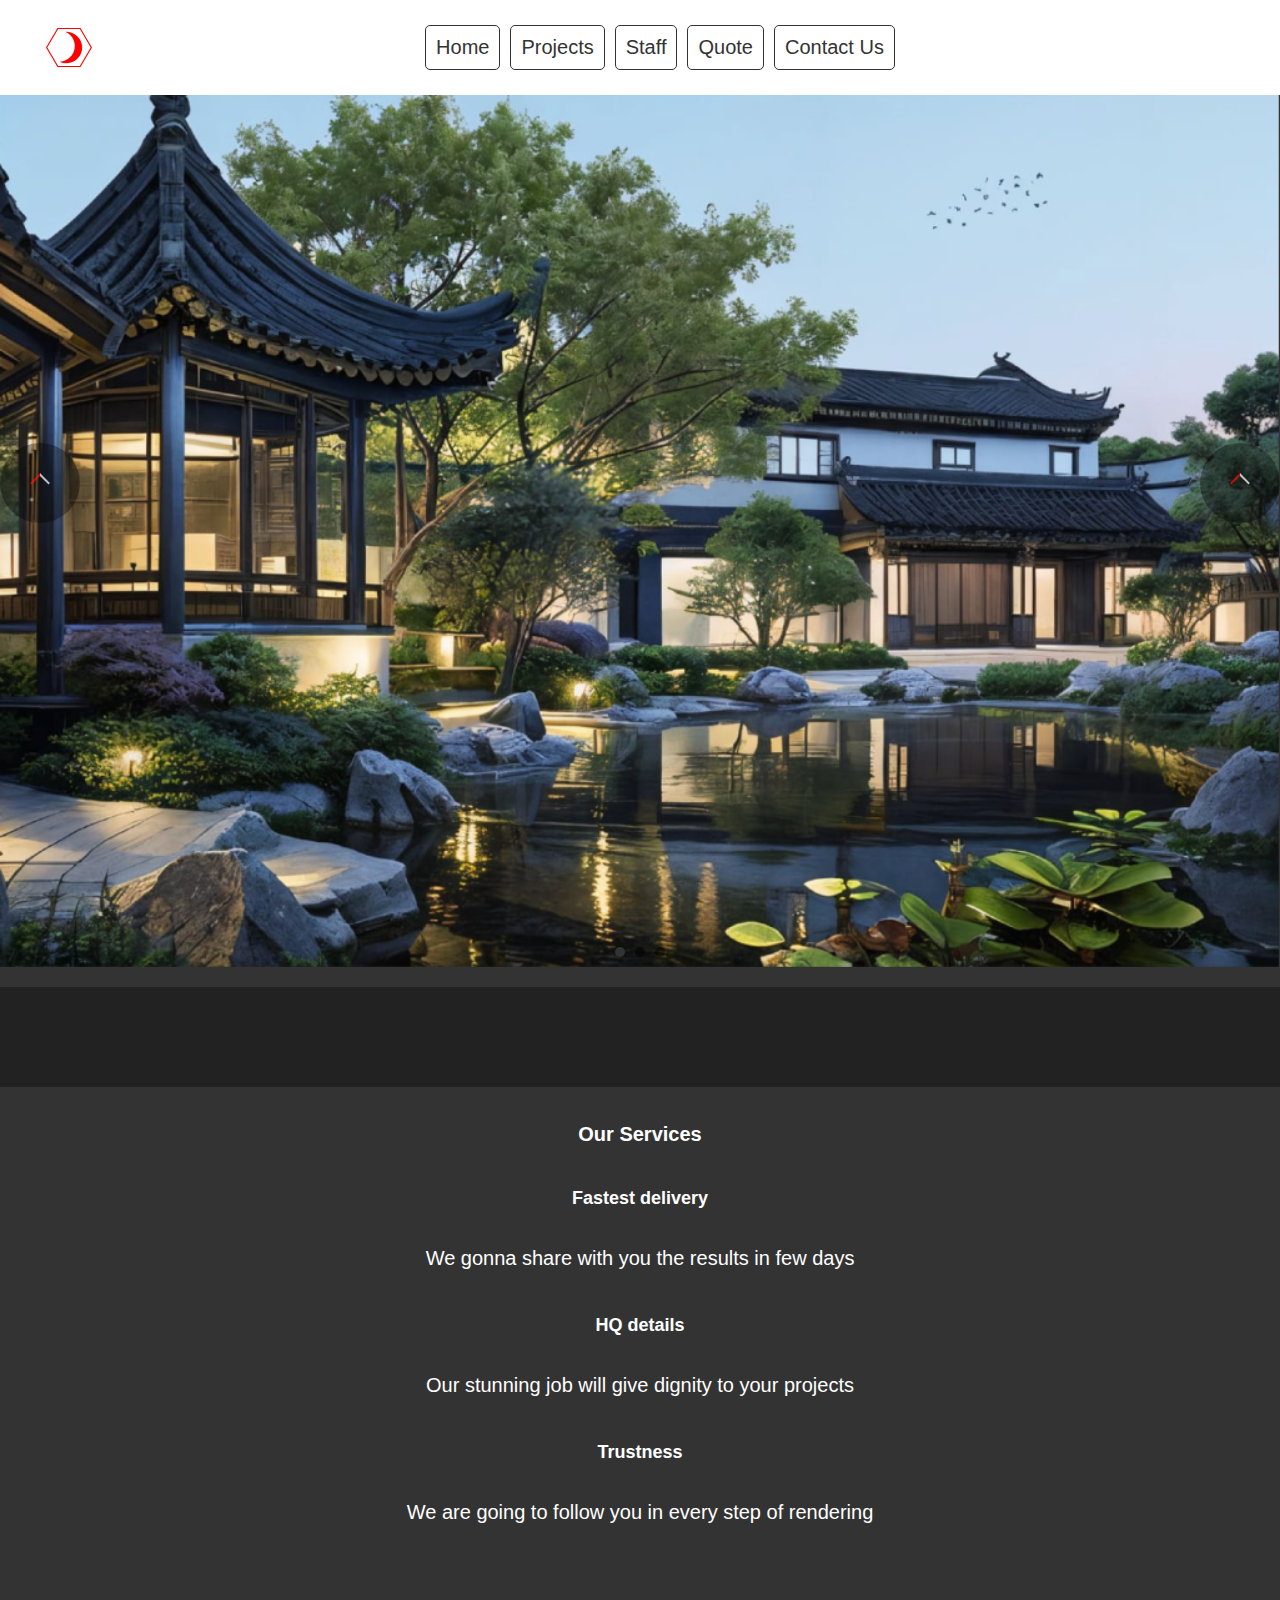
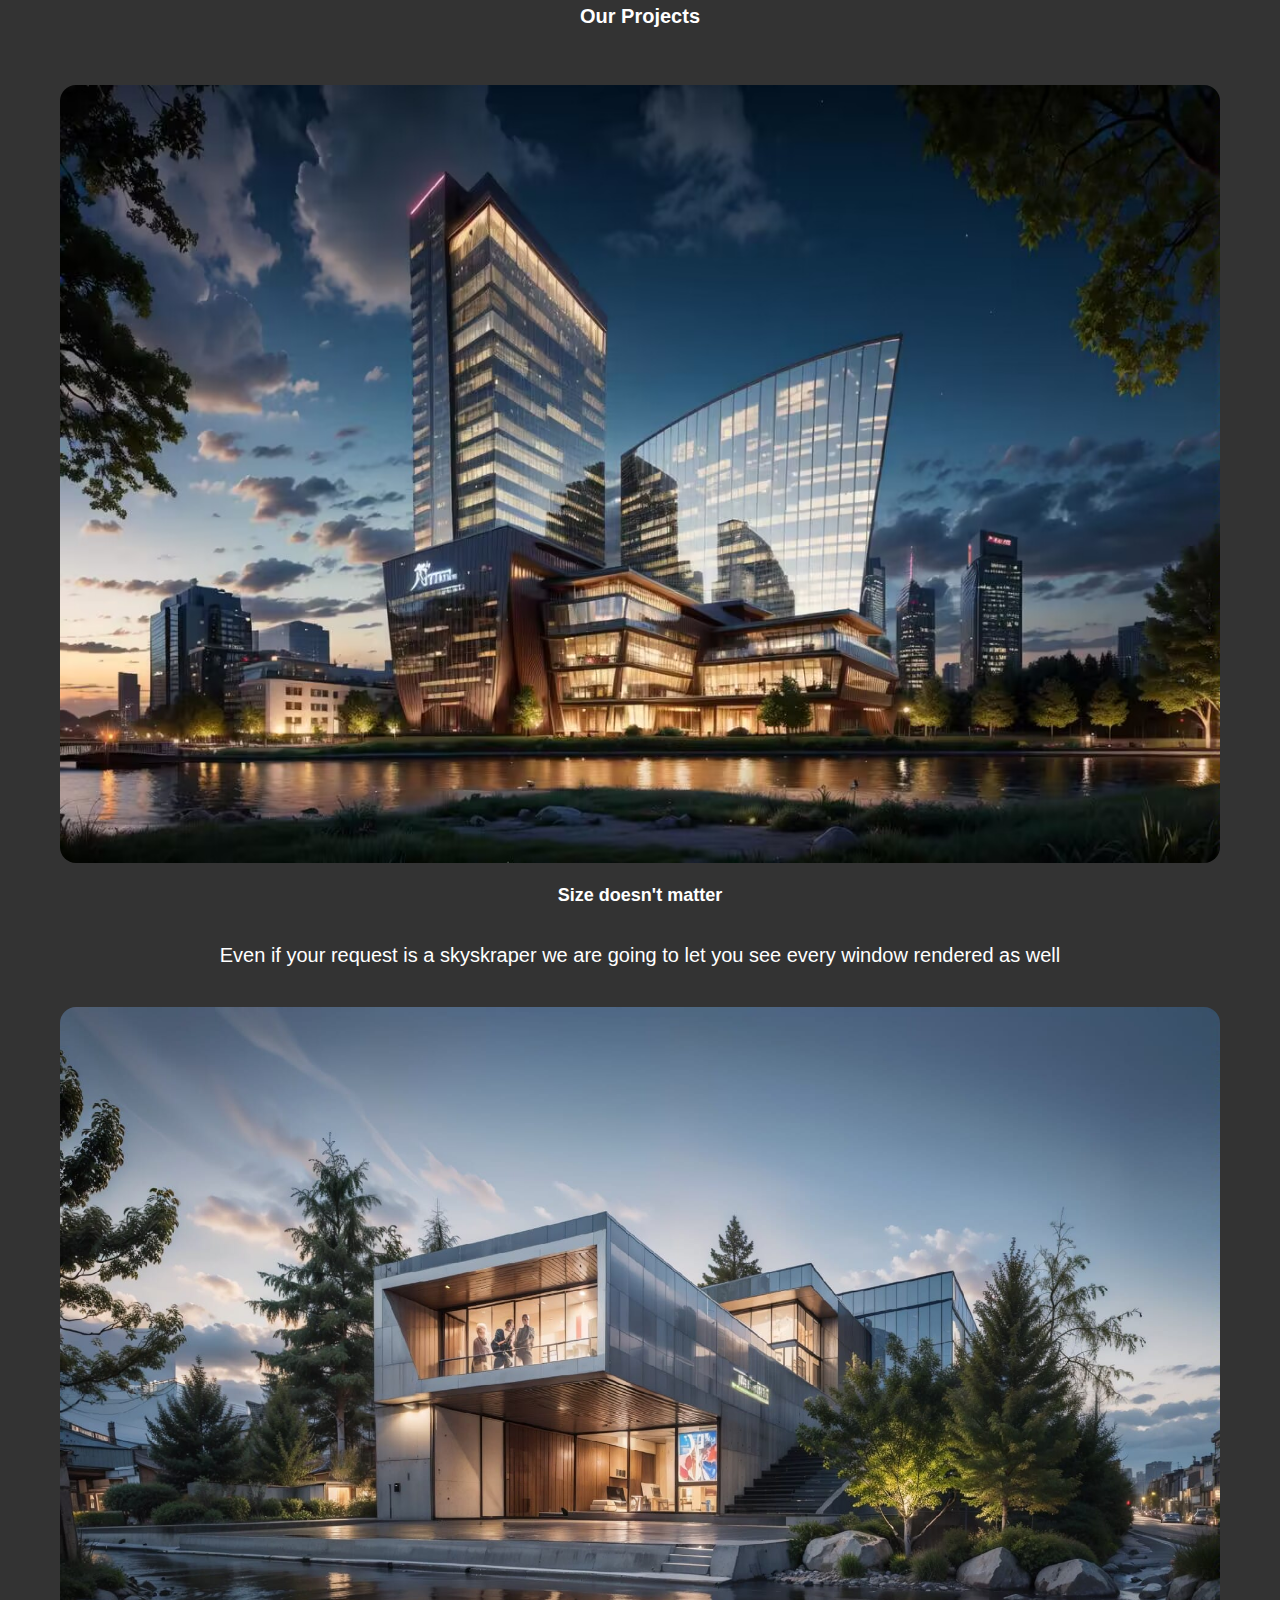
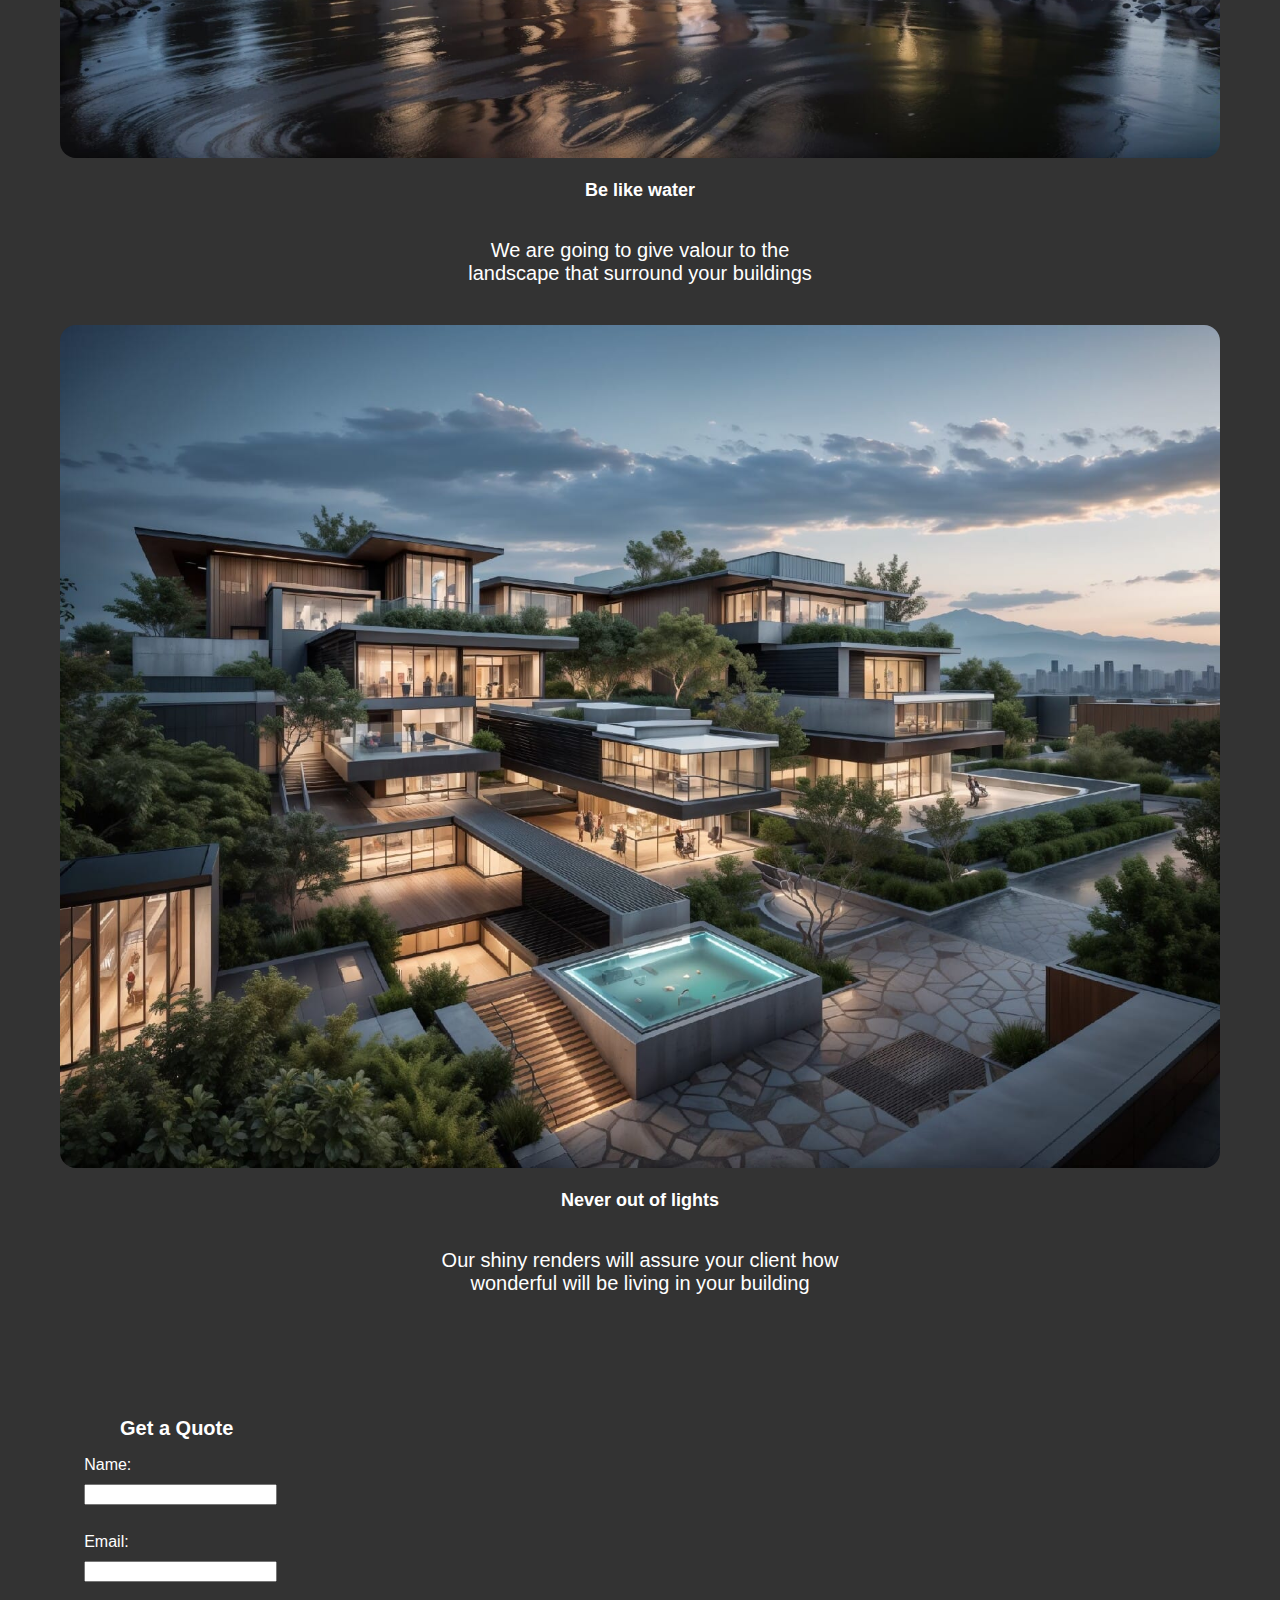
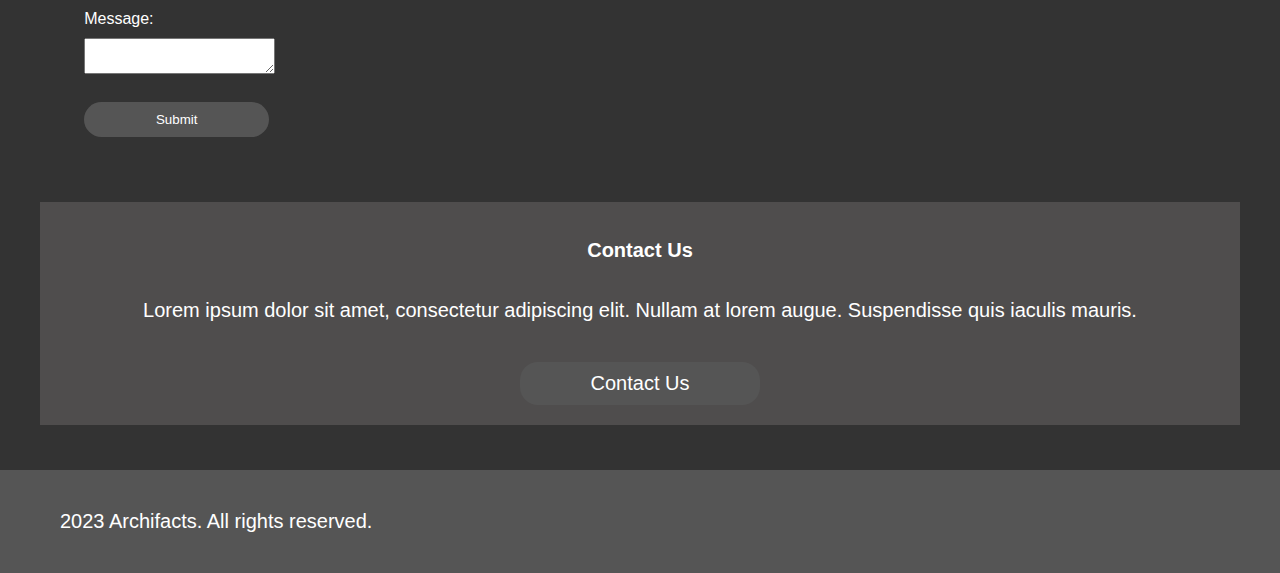
<file: index.html>
<!DOCTYPE html>
<html>
<head>
    <title>ARCHIFACTS</title>
     <link href="css/style.css" rel="stylesheet" type= "text/css" /> 
    <link href="css/componenti.css" rel= "stylesheet" type= "text/css" />
    <link href="css/nightmode.css" rel="stylesheet" type= "text/css" />

    <script src="https://code.jquery.com/jquery-3.6.0.min.js"></script>
      
    </head>

    <body>
        <header>
          <!--BOTTONE NIGHTMODE-->
            <button id="theme-toggle" class="theme-toggle">
                <img class="night-mode" src="images/cambio_stile.svg" alt="night-mode">
            </button>
            
            <!--MENU PRINCIPALE-->
            <div class="menu-container">
             <button class="menu-toggle"></button>
              <ul class="menu">
                <li><a class="page-scroll" href="index.html">Home</a></li>
                <li><a class="page-scroll" href="projects.html">Projects</a></li>
                <li><a class="page-scroll" href="staff.html">Staff</a></li>
                <li><a class="page-scroll" href="quote.html">Quote</a></li>
                <li><a class="page-scroll" href="contactus.html">Contact Us</a></li>
              </ul>
            </div>
        </header>
          <!--CAROSELLO IMMAGINI-->
          <section id="contenuto">
     <div class="carosello_cont">
        <div class="carousel">
          <div class="carousel-inner">
            <img src="images/prima_slide.png" alt="First slide">
            <img src="images/seconda_slide.png" alt="Second slide">
            <img src="images/terza_slide.png" alt="Third slide">
          </div>
          <a class="carousel-control left" href="#">
            <span class="carousel-control-icon"></span>
          </a>
          <a class="carousel-control right" href="#">
            <span class="carousel-control-icon"></span>
          </a>
          <ul class="carousel-indicators">
            <li class="active"></li>
            <li></li>
            <li></li>
          </ul>
        </div>
      </div>
 <!--LINK FORM PREVENTIVO-->
    <section id="intro">
        <div class="container">
            <h1>Welcome to Archifacts Studio</h1>
            <p>Our job let you imagine faster.</p>
            <a class="cta-button" href="#booking">Get a Quote</a>
        </div>
    </section>
    <!--FILLER-->
    <section id="workflow">
        <div class="container">
            <h2>Our Services</h2>
            <div class="column-container">
                <div class="column">
                    <h3>Fastest delivery</h3>
                    <p>We gonna share with you the results in few days</p>
                </div>
                <div class="column">
                    <h3>HQ details</h3>
                    <p>Our stunning job will give dignity to your projects</p>
                </div>
                <div class="column">
                    <h3>Trustness</h3>
                    <p>We are going to follow you in every step of rendering</p>
                </div>
            </div>
        </div>
    </section>
<!--CARDS-->
        <section id="projects">
          <h2>Our Projects</h2>
            <div class="container"><section id="projects">
              <div class="container">
                  <div class="card">
                      <div class="card-details">
                          <div class="card-image">
                              <img src="images/project_1.jpeg" alt="Card 1">
                          </div>
                          <div class="card-info">
                              <h3>Size doesn't matter</h3>
                              <p>Even if your request is a skyskraper we are going to let you see every window rendered as well</p>
                          </div>
                      </div>
                  </div>
                  <div class="card">
                      <div class="card-details">
                          <div class="card-image">
                              <img src="images/project_2.jpeg" alt="Card 2">
                          </div>
                          <div class="card-info">
                              <h3>Be like water</h3>
                              <p>We are going to give valour to the <br>
                                landscape that surround your buildings</p>
                          </div>
                      </div>
                  </div>
                  <div class="card">
                      <div class="card-details">
                          <div class="card-image">
                              <img src="images/project_3.jpeg" alt="Card 3">
                          </div>
                          <div class="card-info">
                              <h3>Never out of lights</h3>
                              <p>Our shiny renders will assure your client how<br> 
                                wonderful will be living in your building</p>
                          </div>
                      </div>
                  </div>
              </div>
          </section>
          <!--FORM PREVENTIVO-->
    <section id="booking">
        <div class="container">
            <h2>Get a Quote</h2>
            <form action="#" method="post">
                <label for="name">Name:</label>
                <input type="text" id="name" name="name" required><br>
                <label for="email">Email:</label>
                <input type="email" id="email" name="email" required><br>
                <label for="message">Message:</label>
                <textarea id="message" name="message" required></textarea><br>
                <input type="submit" value="Submit">
            </form>
        </div>
    </section>
<!--CONTATTI-->
    <section id="contact">
        <div class="container">
            <h2>Contact Us</h2>
            <p>Lorem ipsum dolor sit amet, consectetur adipiscing elit. Nullam at lorem augue. Suspendisse quis iaculis mauris.</p>
            <a class="cta-button" href="contactus.html">Contact Us</a>
        </div>
    </section>
  </section>
    <!--footer-->
    <footer>
        <div class="container">
            <p> 2023 Archifacts. All rights reserved.</p>
        </div>
    </footer>
</body>

<script>
    $(document).ready(function() {
      var currentIndex = 0;
      var slides = $(".carousel img");
      var totalSlides = slides.length;
      var slideInterval = setInterval(nextSlide, 5000); // Intervallo di 5 secondi per il cambio automatico delle slide
  
      //Funzione per mostrare la slide corrente
      function showSlide(index) {
        slides.hide();
        slides.eq(index).show();
        $(".carousel-indicators li").removeClass("active");
        $(".carousel-indicators li").eq(index).addClass("active");
      }
  
      //Funzione slide successive
      function nextSlide() {
        currentIndex++;
        if (currentIndex >= totalSlides) {
          currentIndex = 0;
        }
        showSlide(currentIndex);
      }
  
      // Funzione per passare alla slide precedente
      function prevSlide() {
        currentIndex--;
        if (currentIndex < 0) {
          currentIndex = totalSlides - 1;
        }
        showSlide(currentIndex);
      }
  
      // click precedente
      $(".carousel-control.left").click(function() {
        prevSlide();
      });
  
      //  click sul pulsante "Successivo"
      $(".carousel-control.right").click(function() {
        nextSlide();
      });
  
      // click sui punti di indicazione
      $(".carousel-indicators li").click(function() {
        var index = $(this).index();
        showSlide(index);
      });
  
      // prima slide all'avvio
      showSlide(0);
  
      // Evento per il click sul toggle del menù
      $('.menu-toggle').click(function() {
        $(this).toggleClass('open');
        $('.menu').toggleClass('open');
      });
  
      // Evento per il click sul pulsante di chiusura del menù
      $('.menu-close').click(function() {
        $('.menu-toggle').removeClass('open');
        $('.menu').removeClass('open');
      });
     
    });

    //nightmode
    var toggleButton = document.getElementById('theme-toggle');
    var styleLink = document.querySelector('link[href="css/nightmode.css"]');
    var isNightMode = false;

toggleButton.addEventListener('click', function() {
  isNightMode = !isNightMode;
  if (isNightMode) {
    styleLink.disabled = false; // Abilita il tema notturno
  } else {
    styleLink.disabled = true; // Disabilita il tema notturno
  }
});


  </script>      
  
</html>
</file>
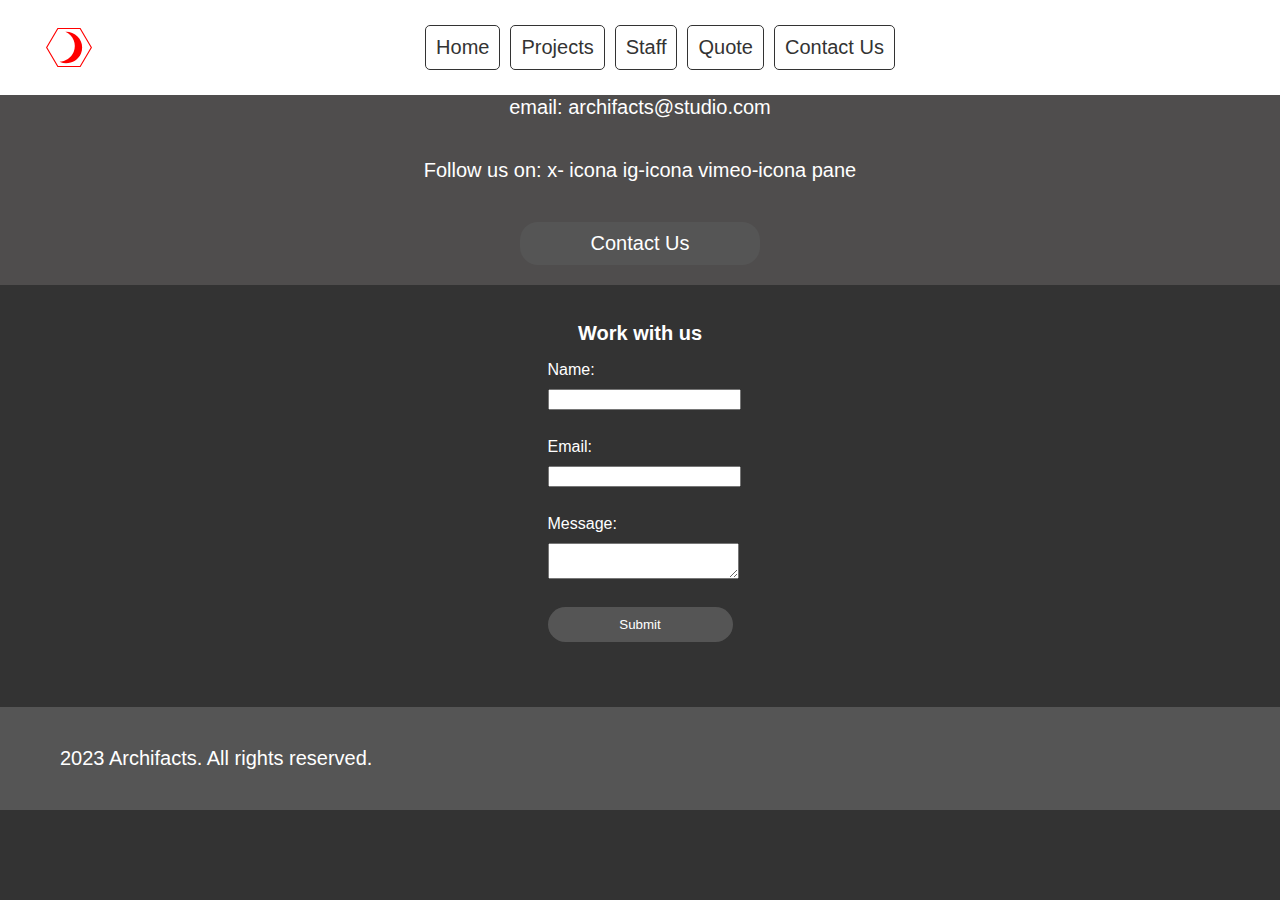
<file: contactus.html>
<!DOCTYPE html>
<html>
<head>
    <title>ARCHIFACTS</title>
     <link href="css/style.css" rel="stylesheet" type= "text/css" /> 
    <link href="css/componenti.css" rel= "stylesheet" type= "text/css" />
    <link href="css/nightmode.css" rel="stylesheet" type= "text/css" />

    <script src="https://code.jquery.com/jquery-3.6.0.min.js"></script>
      
    </head>

    <body>
        <header>
            <!--PULSANTE NIGHTMODE-->
            <button id="theme-toggle" class="theme-toggle">
                <img class="night-mode" src="images/cambio_stile.svg" alt="night-mode">
            </button>
            <!-- MENU PRINCIPALE-->
            <div class="menu-container">
             <!--<div class="menu-toggle">
                <div class="menu-icon"></div>
              </div>-->
                

              <button class="menu-toggle"></button>
              <ul class="menu">
                <li><a class="page-scroll" href="#intro">Home</a></li>
                <li><a class="page-scroll" href="projects.html">Projects</a></li>
                <li><a class="page-scroll" href="staff.html">Staff</a></li> 
                <li><a class="page-scroll" href="quote.html">Quote</a></li>
                <li><a class="page-scroll" href="contact.html">Contact Us</a></li>
              </ul>
            </div>
        </header>
          <section id="contenuto">
        <section id="contact">
            <div class="container">
                <h2>Contact Us</h2>
                <p>email: archifacts@studio.com</p> 
                <p>Follow us on:
                    x- icona
                    ig-icona
                    vimeo-icona 
                    pane

                </p>

                <a class="cta-button" href="contact.html">Contact Us</a>
            </div>
        </section>
              
    </section>
    
    <section id="booking">
        <div class="container">
            <h2>Work with us</h2>
            <form action="#" method="post">
                <label for="name">Name:</label>
                <input type="text" id="name" name="name" required><br>
                <label for="email">Email:</label>
                <input type="email" id="email" name="email" required><br>
                <label for="message">Message:</label>
                <textarea id="message" name="message" required></textarea><br>
                <input type="submit" value="Submit">
            </form>
        </div>
    </section>

    <footer>
        <div class="container">

            <p> 2023 Archifacts. All rights reserved.</p>
        </div>
    </footer>
</body>
<script>
    $(document).ready(function() {
      var currentIndex = 0;
      var slides = $(".carousel img");
      var totalSlides = slides.length;
      var slideInterval = setInterval(nextSlide, 5000); // Intervallo di 5 secondi per il cambio automatico delle slide
  
      // Funzione per mostrare lo slide corrente
      function showSlide(index) {
        slides.hide();
        slides.eq(index).show();
        $(".carousel-indicators li").removeClass("active");
        $(".carousel-indicators li").eq(index).addClass("active");
      }
  
      // Funzione per passare allo slide successivo
      function nextSlide() {
        currentIndex++;
        if (currentIndex >= totalSlides) {
          currentIndex = 0;
        }
        showSlide(currentIndex);
      }
  
      // Funzione per passare allo slide precedente
      function prevSlide() {
        currentIndex--;
        if (currentIndex < 0) {
          currentIndex = totalSlides - 1;
        }
        showSlide(currentIndex);
      }
  
      // Evento per il click sul pulsante "Precedente"
      $(".carousel-control.left").click(function() {
        prevSlide();
      });
  
      // Evento per il click sul pulsante "Successivo"
      $(".carousel-control.right").click(function() {
        nextSlide();
      });
  
      // Evento per il click sui punti di indicazione
      $(".carousel-indicators li").click(function() {
        var index = $(this).index();
        showSlide(index);
      });
  
      // Mostra il primo slide all'avvio
      showSlide(0);
  
      // Evento per il click sul toggle del menù
      $('.menu-toggle').click(function() {
        $(this).toggleClass('open');
        $('.menu').toggleClass('open');
      });
  
      // Evento per il click sul pulsante di chiusura del menù
      $('.menu-close').click(function() {
        $('.menu-toggle').removeClass('open');
        $('.menu').removeClass('open');
      });
     
    });

    //nightmode
    var toggleButton = document.getElementById('theme-toggle');
    var styleLink = document.querySelector('link[href="css/nightmode.css"]');
    var isNightMode = false;

toggleButton.addEventListener('click', function() {
  isNightMode = !isNightMode;
  if (isNightMode) {
    styleLink.disabled = false; // Abilita il tema notturno
  } else {
    styleLink.disabled = true; // Disabilita il tema notturno
  }
});


  </script>      
  
</html>
</file>
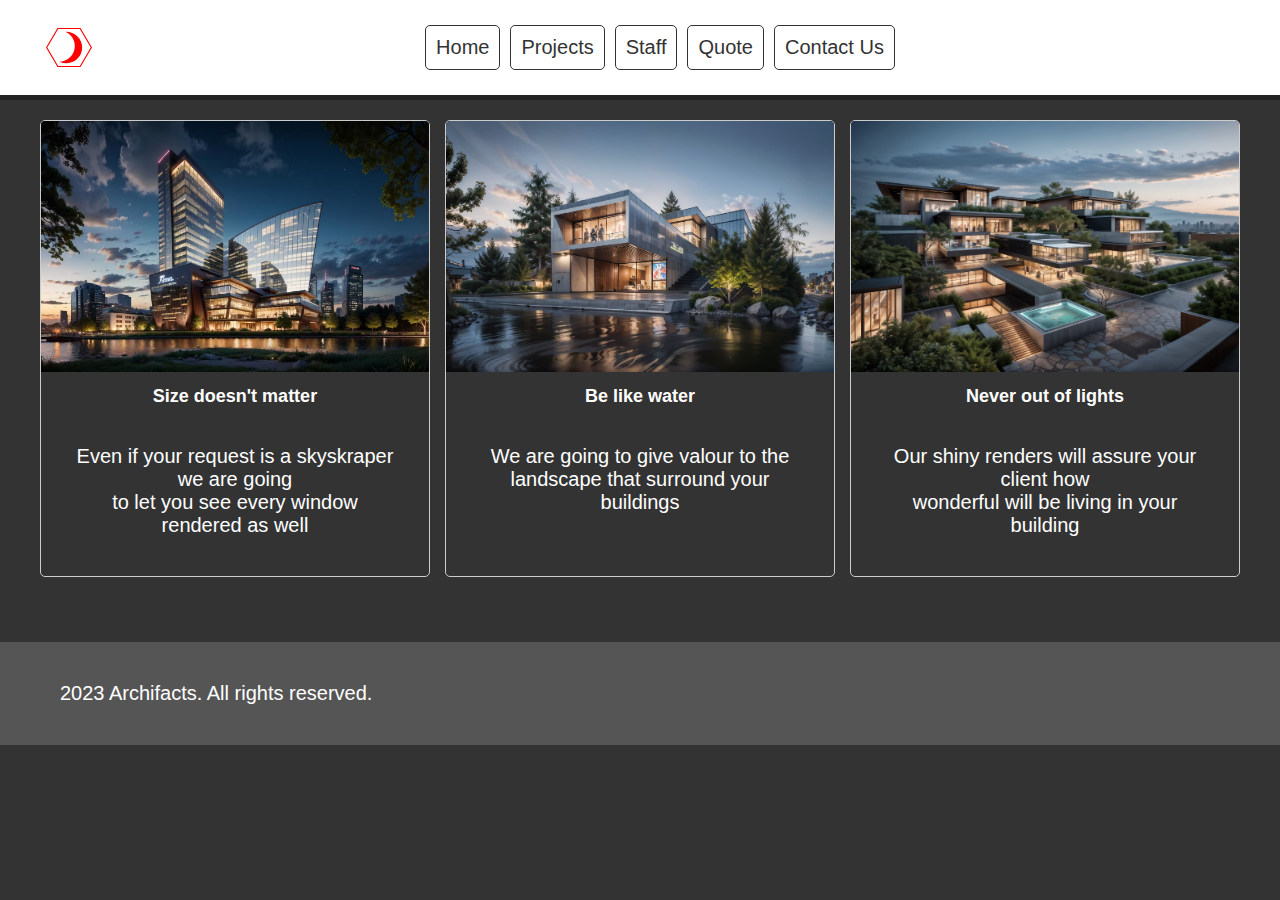
<file: projects.html>
<!DOCTYPE html>
<html>
  <head>
    <title>ARCHIFACTS</title>
     <link href="css/style.css" rel="stylesheet" type= "text/css" /> 
    <link href="css/componenti.css" rel= "stylesheet" type= "text/css" />
    <link href="css/nightmode.css" rel="stylesheet" type= "text/css" />

    <script src="https://code.jquery.com/jquery-3.6.0.min.js"></script>
      
    </head>
<body>
  <header>
    <!--BOTTONE NIGHTMODE-->
      <button id="theme-toggle" class="theme-toggle">
          <img class="night-mode" src="images/cambio_stile.svg" alt="night-mode">
      </button>
      
      <!--MENU PRINCIPALE-->
      <div class="menu-container">
       <button class="menu-toggle"></button>
        <ul class="menu">
          <li><a class="page-scroll" href="index.html">Home</a></li>
          <li><a class="page-scroll" href="projects.html">Projects</a></li>
          <li><a class="page-scroll" href="staff.html">Staff</a></li>
          <li><a class="page-scroll" href="quote.html">Quote</a></li>
          <li><a class="page-scroll" href="contactus.html">Contact Us</a></li>
        </ul>
      </div>
  </header>
  <section id="contenuto">
<section id="intro">
  <div class="container">
    <h2>Our Projects</h2>
  </div>
</section>
<section id="projects">
    <div class="container projects">
        <div class="project">
            <div class="project-card">
                <div class="project-image">
                    <img src="images/project_1.jpeg" alt="Project 1">
                </div>
                <div class="project-details">
                    <h3>Size doesn't matter</h3>
                    <p>Even if your request is a skyskraper we are going<br>to let you see every window rendered as well</p>
                </div>
            </div>
        </div>
        <div class="project">
            <div class="project-card">
                <div class="project-image">
                    <img src="images/project_2.jpeg" alt="Project 2">
                </div>
                <div class="project-details">
                    <h3>Be like water</h3>
                    <p>We are going to give valour to the <br>landscape that surround your buildings</p>
                </div>
            </div>
        </div>
        <div class="project">
            <div class="project-card">
                <div class="project-image">
                    <img src="images/project_3.jpeg" alt="Project 3">
                </div>
                <div class="project-details">
                    <h3>Never out of lights</h3>
                    <p>Our shiny renders will assure your client how<br> wonderful will be living in your building</p>
                </div>
            </div>
        </div>
    <div class="project">
      <div class="project-card">
          <div class="project-image">
              <img src="images/project_2.jpeg" alt="Project 2">
          </div>
          <div class="project-details">
              <h3>Be like water</h3>
              <p>We are going to give valour to the <br>landscape that surround your buildings</p>
          </div>

</section>
</section>

  <footer>
    <div class="container">
        <p> 2023 Archifacts. All rights reserved.</p>
    </div>
</footer>
</body>
<script>
  $(document).ready(function() {
    var currentIndex = 0;
    var slides = $(".carousel img");
    var totalSlides = slides.length;
    var slideInterval = setInterval(nextSlide, 5000); // Intervallo di 5 secondi per il cambio automatico delle slide

    // Funzione per mostrare lo slide corrente
    function showSlide(index) {
      slides.hide();
      slides.eq(index).show();
      $(".carousel-indicators li").removeClass("active");
      $(".carousel-indicators li").eq(index).addClass("active");
    }

    // Funzione per passare allo slide successivo
    function nextSlide() {
      currentIndex++;
      if (currentIndex >= totalSlides) {
        currentIndex = 0;
      }
      showSlide(currentIndex);
    }

    // Funzione per passare allo slide precedente
    function prevSlide() {
      currentIndex--;
      if (currentIndex < 0) {
        currentIndex = totalSlides - 1;
      }
      showSlide(currentIndex);
    }

    // Evento per il click sul pulsante "Precedente"
    $(".carousel-control.left").click(function() {
      prevSlide();
    });

    // Evento per il click sul pulsante "Successivo"
    $(".carousel-control.right").click(function() {
      nextSlide();
    });

    // Evento per il click sui punti di indicazione
    $(".carousel-indicators li").click(function() {
      var index = $(this).index();
      showSlide(index);
    });

    // Mostra il primo slide all'avvio
    showSlide(0);

    // Evento per il click sul toggle del menù
    $('.menu-toggle').click(function() {
      $(this).toggleClass('open');
      $('.menu').toggleClass('open');
    });

    // Evento per il click sul pulsante di chiusura del menù
    $('.menu-close').click(function() {
      $('.menu-toggle').removeClass('open');
      $('.menu').removeClass('open');
    });
   
  });

  //nightmode
  var toggleButton = document.getElementById('theme-toggle');
  var styleLink = document.querySelector('link[href="css/nightmode.css"]');
  var isNightMode = false;

toggleButton.addEventListener('click', function() {
isNightMode = !isNightMode;
if (isNightMode) {
  styleLink.disabled = false; // Abilita il tema notturno
} else {
  styleLink.disabled = true; // Disabilita il tema notturno
}
});


</script>      

    
</html>
</file>
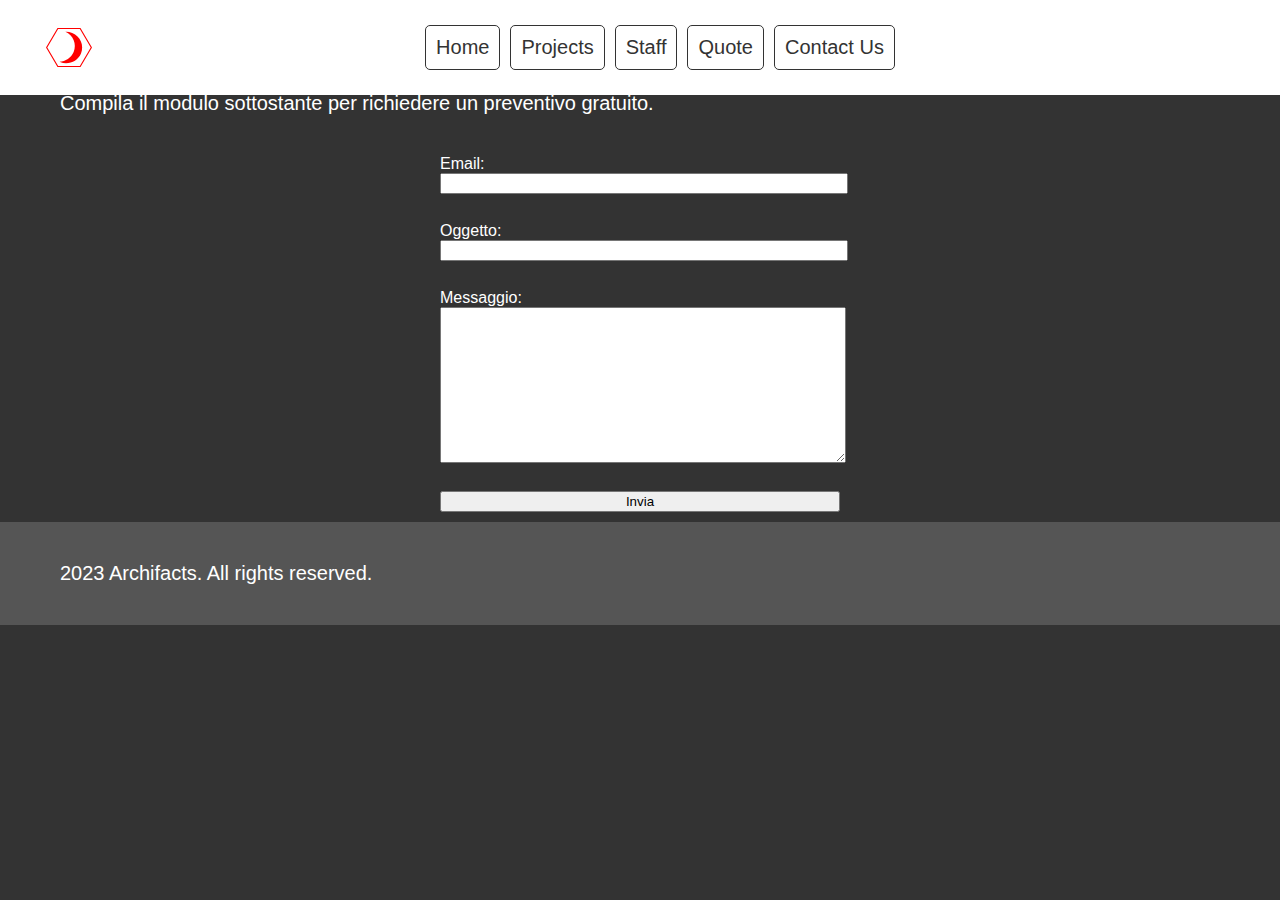
<file: quote.html>
<!DOCTYPE html>
<html>
  <head>
    <title>ARCHIFACTS</title>
     <link href="css/style.css" rel="stylesheet" type= "text/css" /> 
    <link href="css/componenti.css" rel= "stylesheet" type= "text/css" />
    <link href="css/nightmode.css" rel="stylesheet" type= "text/css" />

    <script src="https://code.jquery.com/jquery-3.6.0.min.js"></script>
      
    </head>

   <body>
    <header>
      <!--BOTTONE NIGHTMODE-->
        <button id="theme-toggle" class="theme-toggle">
            <img class="night-mode" src="images/cambio_stile.svg" alt="night-mode">
        </button>
        
        <!--MENU PRINCIPALE-->
        <div class="menu-container">
         <button class="menu-toggle"></button>
          <ul class="menu">
            <li><a class="page-scroll" href="index.html">Home</a></li>
            <li><a class="page-scroll" href="projects.html">Projects</a></li>
            <li><a class="page-scroll" href="staff.html">Staff</a></li>
            <li><a class="page-scroll" href="quote.html">Quote</a></li>
            <li><a class="page-scroll" href="contactus.html">Contact Us</a></li>
          </ul>
        </div>
    </header>
    <section id="contenuto">
    <!--form preventivo-->
        <div class="intro">
            <div class="container">
                <div class="quote">
                <h1>Richiedi un preventivo</h1>
                <p>Compila il modulo sottostante per richiedere un preventivo gratuito.</p>
                </div>
            </div>
        </div>
      <form name="modulo">
        Email:<br />
        <input type="text" name="email"> <br />
        Oggetto:<br />
        <input type="text" name="oggetto"> <br />
        Messaggio:<br />
        <textarea name="messaggio" rows="10" cols="30"></textarea> <br/>
        <input type="button" value="Invia" onClick="Email()">
        </form>
      </section>
      <footer>
        <div class="container">
            <p> 2023 Archifacts. All rights reserved.</p>
        </div>
    </footer>
   </body>

   <script>
    $(document).ready(function() {
      var currentIndex = 0;
      var slides = $(".carousel img");
      var totalSlides = slides.length;
      var slideInterval = setInterval(nextSlide, 5000); // Intervallo di 5 secondi per il cambio automatico delle slide
  
      // Funzione per mostrare lo slide corrente
      function showSlide(index) {
        slides.hide();
        slides.eq(index).show();
        $(".carousel-indicators li").removeClass("active");
        $(".carousel-indicators li").eq(index).addClass("active");
      }
  
      // Funzione per passare allo slide successivo
      function nextSlide() {
        currentIndex++;
        if (currentIndex >= totalSlides) {
          currentIndex = 0;
        }
        showSlide(currentIndex);
      }
  
      // Funzione per passare allo slide precedente
      function prevSlide() {
        currentIndex--;
        if (currentIndex < 0) {
          currentIndex = totalSlides - 1;
        }
        showSlide(currentIndex);
      }
  
      // Evento per il click sul pulsante "Precedente"
      $(".carousel-control.left").click(function() {
        prevSlide();
      });
  
      // Evento per il click sul pulsante "Successivo"
      $(".carousel-control.right").click(function() {
        nextSlide();
      });
  
      // Evento per il click sui punti di indicazione
      $(".carousel-indicators li").click(function() {
        var index = $(this).index();
        showSlide(index);
      });
  
      // Mostra il primo slide all'avvio
      showSlide(0);
  
      // Evento per il click sul toggle del menù
      $('.menu-toggle').click(function() {
        $(this).toggleClass('open');
        $('.menu').toggleClass('open');
      });
  
      // Evento per il click sul pulsante di chiusura del menù
      $('.menu-close').click(function() {
        $('.menu-toggle').removeClass('open');
        $('.menu').removeClass('open');
      });
     
    });
    //nightmode
    var toggleButton = document.getElementById('theme-toggle');
    var styleLink = document.querySelector('link[href="css/nightmode.css"]');
    var isNightMode = false;

toggleButton.addEventListener('click', function() {
  isNightMode = !isNightMode;
  if (isNightMode) {
    styleLink.disabled = false; // Abilita il tema notturno
  } else {
    styleLink.disabled = true; // Disabilita il tema notturno
  }
});

    // funzione per inviare email
    function Email() {
    var email = document.modulo.email.value;
    var oggetto = document.modulo.oggetto.value;
    var messaggio = document.modulo.messaggio.value;
    if ((email.indexOf("@") == (-1)) || (email == "") || (email == "undefined")) {
    alert("Inserire un indirizzo email valido.");
    document.modulo.email.focus();
    }
    else if ((oggetto == "") || (oggetto == "undefined")) {
    alert("Inserire un oggetto.");
    document.modulo.oggetto.focus();
    }
    else if ((messaggio == "") || (messaggio == "undefined")) {
    alert("Inserire un messaggio.");
    document.modulo.messaggio.focus();
    }
    else {
    location.href = "mailto:" + email + "?Subject=" + oggetto + "&Body=" + messaggio;
    }
    }

  </script>      
  
</html>
</file>
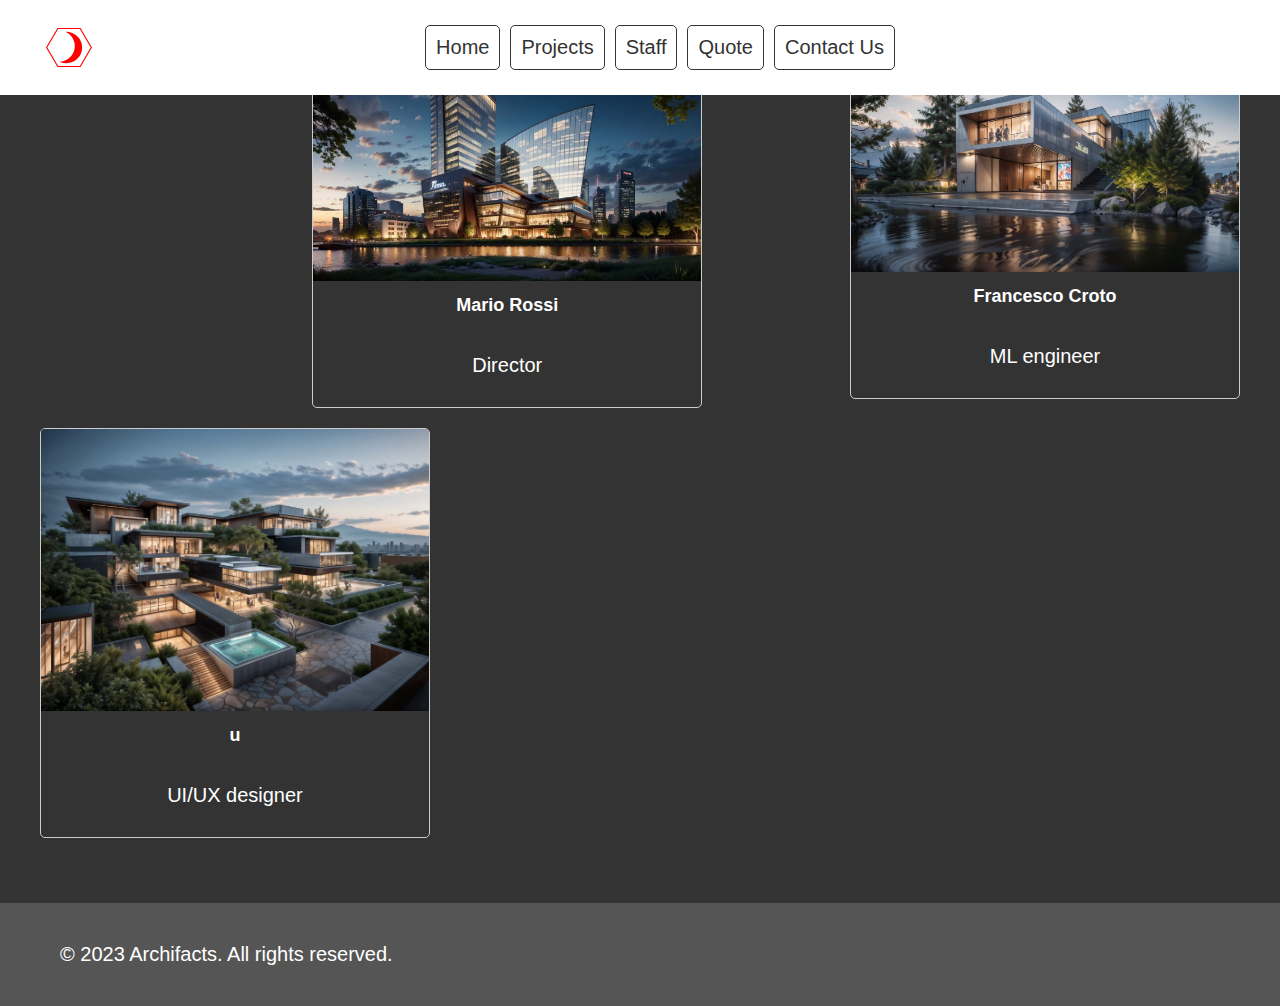
<file: staff.html>
<!DOCTYPE html>
<html>
<head>
    <title>ARCHIFACTS</title>
    <link href="css/style.css" rel="stylesheet" type= "text/css" /> 
    <link href="css/componenti.css" rel= "stylesheet" type= "text/css" />
    <link href="css/nightmode.css" rel="stylesheet" type= "text/css" />

   <script src="https://code.jquery.com/jquery-3.6.0.min.js"></script>
     
   </head>
   <body>
    <header>
      <!--BOTTONE NIGHTMODE-->
        <button id="theme-toggle" class="theme-toggle">
            <img class="night-mode" src="images/cambio_stile.svg" alt="night-mode">
        </button>
        
        <!--MENU PRINCIPALE-->
        <div class="menu-container">
         <button class="menu-toggle"></button>
          <ul class="menu">
            <li><a class="page-scroll" href="index.html">Home</a></li>
            <li><a class="page-scroll" href="projects.html">Projects</a></li>
            <li><a class="page-scroll" href="staff.html">Staff</a></li>
            <li><a class="page-scroll" href="quote.html">Quote</a></li>
            <li><a class="page-scroll" href="contactus.html">Contact Us</a></li>
          </ul>
        </div>
    </header>

    <section id="contenuto">
    <section id="projects">
        <div class="container">
            <h2>Staff</h2>
            <div class="project">
                <div class="project-card">
                    <div class="project-image">
                        <img src="images/project_1.jpeg" alt="Project 1">
                    </div>
                    <div class="project-details">
                        <h3>Mario Rossi</h3>
                        <p>Director <br></p>
                    </div>
                </div>
            </div>
            <div class="project">
                <div class="project-card">
                    <div class="project-image">
                        <img src="images/project_2.jpeg" alt="Project 2">
                    </div>
                    <div class="project-details">
                        <h3>Francesco Croto</h3>
                        <p>ML engineer <br></p>
                    </div>
                </div>
            </div>
            <div class="project">
                <div class="project-card">
                    <div class="project-image">
                        <img src="images/project_3.jpeg" alt="Project 3">
                    </div>
                    <div class="project-details">
                        <h3>u</h3>
                        <p>UI/UX designer<br></p>
                    </div>
                </div>
            </div>
        </div>
    </section> 
  </section>
    <footer>
        <div class="container">
            <p>&copy; 2023 Archifacts. All rights reserved.</p>
        </div>
    </footer>
    
   </body>

   <script>
    $(document).ready(function() {
      var currentIndex = 0;
      var slides = $(".carousel img");
      var totalSlides = slides.length;
      var slideInterval = setInterval(nextSlide, 5000); // Intervallo di 5 secondi per il cambio automatico delle slide
  
      // Funzione per mostrare lo slide corrente
      function showSlide(index) {
        slides.hide();
        slides.eq(index).show();
        $(".carousel-indicators li").removeClass("active");
        $(".carousel-indicators li").eq(index).addClass("active");
      }
  
      // Funzione per passare allo slide successivo
      function nextSlide() {
        currentIndex++;
        if (currentIndex >= totalSlides) {
          currentIndex = 0;
        }
        showSlide(currentIndex);
      }
  
      // Funzione per passare allo slide precedente
      function prevSlide() {
        currentIndex--;
        if (currentIndex < 0) {
          currentIndex = totalSlides - 1;
        }
        showSlide(currentIndex);
      }
  
      // Evento per il click sul pulsante "Precedente"
      $(".carousel-control.left").click(function() {
        prevSlide();
      });
  
      // Evento per il click sul pulsante "Successivo"
      $(".carousel-control.right").click(function() {
        nextSlide();
      });
  
      // Evento per il click sui punti di indicazione
      $(".carousel-indicators li").click(function() {
        var index = $(this).index();
        showSlide(index);
      });
  
      // Mostra il primo slide all'avvio
      showSlide(0);
  
      // Evento per il click sul toggle del menù
      $('.menu-toggle').click(function() {
        $(this).toggleClass('open');
        $('.menu').toggleClass('open');
      });
  
      // Evento per il click sul pulsante di chiusura del menù
      $('.menu-close').click(function() {
        $('.menu-toggle').removeClass('open');
        $('.menu').removeClass('open');
      });
     
    });

        //nightmode
        var toggleButton = document.getElementById('theme-toggle');
    var styleLink = document.querySelector('link[href="css/nightmode.css"]');
    var isNightMode = false;

toggleButton.addEventListener('click', function() {
  isNightMode = !isNightMode;
  if (isNightMode) {
    styleLink.disabled = false; // Abilita il tema notturno
  } else {
    styleLink.disabled = true; // Disabilita il tema notturno
  }
});
  </script>      
  
</html>
</file>
<file: css/style.css>
body {
  font-family: Arial, sans-serif;
  margin: 0;
  padding: 0;
}

.container {
  margin: 0 auto;
  padding: 20px;
}

h1, h2, h3 {
  
  margin-left: 40px;
  margin-right: 40px;
}

h1{
  font-size: 1.3em;
}

h2{
  font-size: 20px;
}

h3{
  font-size: 18px;
}

p {
  text-align: right;
  text-align: center !important;
  font-size: 18px;
}
/*form rules*/
#contact {  
  background-color: #4f4d4d;
  box-align: center;
  }

#contact .container{
  align-items: center;
}
#contact .container h2{
  align-items: center;
  width: 100% !important;
}
#contact .container p{
  align-items: center;
  width: 100% !important;
  /* font-size: 16px; */
}

@media (min-width: 768px) {

  .card {
    width: auto;
    display: inline-block;
    vertical-align: top;
  }
  
}
/*form rules*/

#contact form input[type="text"],
#contact form input[type="email"],
#contact form textarea {
  width: 100%;
  margin-bottom: 10px;
  padding: 10px;
  border: 1px solid #ccb7b7;
}

#contact form textarea {
  height: 150px;
}

#contact form input[type="submit"] {
  display: block;
  padding: 10px 20px;
  background-color: #333;
  color: #fff;
  border: none;
  cursor: pointer;
}

footer {
  background-color: #f2f2f2;
  color: #fff;
  text-align: center;
  width: 100%;

}

/* Stili per dispositivi con larghezza massima di 480px */
@media (max-width: 480px) {
  .container {
    display: inline; 
    padding: 0 10px;
  }
}

/* Stile generale form */
.cta-button {
  display: block;
  width: 200px;
  margin: 0 auto;
  text-align: center;
  padding: 10px;
  background-color: #333;
  color: #fff;
  text-decoration: none;
  border-radius: 18px;
}

/* intro */
#intro {
  background-color: #f2f2f2;
}

#intro .container{
  align-items: center;
}
#intro .container h1, p, a{
  padding: 20px;
  margin: 0px;
  font-size: 20px;
}
#intro .container a{
  margin-top: 0px;
}
/* workflow */
#workflow .container{
  display: flex;
  flex-direction: column;
  text-align: center;
  align-items: center;
}
#workflow .container .column-container .column{
  margin: 25px;
  /* font-size: 18px !important; */
}

#projects {
  background-color: #fff;
  margin-bottom: 25px;
}

/* card*/

.card {
  display: grid;
  grid-template-columns: repeat(auto-fit, minmax(150px, 1fr));
  gap: 25px;
  margin-bottom: 20px;
  
}

.card img {
  width: 100%;
  height: auto;
  border-radius: 16px;
}

/*  sezione portfolio */
#portfolio {
  background-color: #f2f2f2;
}

/* sezione booking */
#booking {
  background-color: #fff;
  margin-bottom: 35px;
}
#booking .container{
  width: 100%;
  align-items: center;
  flex-direction: column;
  /* font-size: 20px; */
}
form {
  margin: 0 auto;
  max-width: 400px;
}

label, input, textarea {
  display: block;
  width: 100%;
  margin-bottom: 10px;
}

input[type="submit"] {
  background-color: #333;
  color: #fff;
  padding: 10px;
  border: none;
  border-radius: 20px;
}

#projects .projects .project:nth-child(4) {
    display: none;
}

/* Project card */
#contenuto #projects .projects .project .project-card {
    height: 455px !important;
}

    /* Image */
    #contenuto #projects .projects .project .project-card .project-image img {
        height: 251px !important;
    }

@media (min-width:481px) {

    /* Container */
    #intro .container {
        display: none;
    }
}
/*
section {
  border: 5 solid #ccc;
  padding: 20px;
  margin-left: 20px;
  margin-right: 20px;
  margin-bottom: 20px;
  border-radius: 16px;
  z-index: 8;
}*/
</file>
<file: css/componenti.css>
body {
  font-family: Arial, sans-serif;
  margin: 0;
  padding: 0;
}

.container {
  max-width: 1200px;
  margin: 0 auto;
  padding: 20px;
}

h1, h2, h3 {
  text-align: center;
}

p {
  text-align: justify;
}
/*CAROSELLO*/
.carousel-inner {
  margin-top: 60px;
  position: relative;
  width: 100%;
  height: 100%;
}

.carousel-inner img {
  display: none;
  width: 100%;
  height: 100%;
}

.carousel-inner img:first-child {
  display: block;
}

.carousel-control {
  position: absolute;
  top: 50%;
  transform: translateY(-50%);
  width: 40px;
  height: 40px;
  background-color: rgba(0, 0, 0, 0.5);
  border-radius: 50%;
  text-align: center;
  line-height: 40px;
  color: #fff;
  text-decoration: none;
}

.carousel-control-icon {
  display: inline-block;
  width: 12px;
  height: 12px;
  border-top: 2px solid red;
  border-right: 2px solid #fff;
  transform: rotate(-45deg);
  margin-top: -4px;
}

.carousel-control.left {
  left: 10px;
}

.carousel-control.right {
  right: 10px;
}

.carousel-indicators {
  position: absolute;
  bottom: 10px;
  left: 50%;
  transform: translateX(-50%);
  list-style: none;
  padding: 0;
  margin: 0;
  display: flex;
  justify-content: center;
}

.carousel-indicators li {
  width: 10px;
  height: 10px;
  background-color: rgba(0, 0, 0, 0.5);
  border-radius: 50%;
  margin: 0 5px;
  cursor: pointer;
}

.carousel-indicators li.active {
  background-color: #fff;
}
/*AGGIUSTAMENTI X CAROSELLO RESPONSIVE*/
.carousel {
  position: relative;
  width: 100%;
  margin-bottom: 20px;
  overflow: hidden;
  z-index: 1; /* Aggiunto */
}

.carousel-inner {
  display: flex;
  transition: transform 0.5s;
}

.carousel-inner img {
  width: 100%;
  height: auto;
  object-fit: cover;
}

.carousel-control {
  position: absolute;
  top: 50%;
  transform: translateY(-50%);
  z-index: 2;
  width: 40px;
  height: 40px;
  background-color: rgba(0, 0, 0, 0.5);
  color: #fff;
  text-align: center;
  text-decoration: none;
  opacity: 0.7;
}

.carousel-control:hover {
  opacity: 1;
}

.carousel-control.left {
  left: 0;
}

.carousel-control.right {
  right: 0;
}

.carousel-indicators {
  position: absolute;
  bottom: 10px;
  left: 50%;
  transform: translateX(-50%);
  display: flex;
  justify-content: center;
  list-style: none;
  padding: 0;
  margin: 0;
}

.carousel-indicators li {
  width: 10px;
  height: 10px;
  border-radius: 50%;
  background-color: rgba(0, 0, 0, 0.5);
  margin: 0 5px;
  cursor: pointer;
  transition: background-color 0.3s;
}

.carousel-indicators li.active {
  background-color: #333;
}

/* MENU */
.menu-toggle {
  display: none;
}

.menu {
  display: flex;
  justify-content: center;
  margin: 20px 0;
}

.menu ul {
  list-style: none;
  padding: 0;
  margin: 0;
}

.menu ul li {
  display: inline-block;
  margin-right: 10px;
}

.menu ul li a {
  text-decoration: none;
  color: #333;
  padding: 5px 10px;
  border: 1px solid #333;
}

.menu ul li a:hover {
  background-color: #333;
  color: #fff;
}

#intro {
  background-color: #f9f9f9;
  padding: 50px 0;
  text-align: center;
}

.cta-button {
  display: inline-block;
  padding: 10px 20px;
  background-color: #333;
  color: #fff;
  text-decoration: none;
  margin-top: 20px;
}

/* Stili per il menu responsive */
.menu-container {
  position: fixed;
  top: 0;
  left: 0;
  right: 0;
  padding: 0px;
  margin-top: 0px;
  z-index: 9998;
  background-color: #fff;
  display: flex;
  flex-direction: row;
  justify-content: space-around;
  align-items: center;
}

.menu {
  display: flex;
  flex-wrap: wrap;
  justify-content: center;
  padding-top: 10px;
  margin-top: 10px;
}

.menu li {
  list-style: none;
  margin: 5px;
}

.menu li a {
  display: block;
  padding: 10px;
  text-decoration: none;
  color: #333;
  border: 1px solid #333; /* Aggiunto bordo */
  border-radius: 5px; /* Aggiunto bordo */
  transition: background-color 0.3s, color 0.3s; /* Aggiunto transizione */
}

.menu li a:hover {
  background-color: red; /* Cambia il colore di sfondo in rosso */
  color: #fff; /* Cambia il colore del testo in bianco */
}

/* Stili per il pulsante di chiusura del menù */
.menu-close {
  display: none;
  position: fixed;
  top: 10px;
  right: 10px;
  background-color: #fff;
  border: none;
  padding: 5px;
  cursor: pointer;
  z-index: 99999;
}

.menu-close::before,
.menu-close::after {
  content: "";
  position: absolute;
  width: 20px;
  height: 2px;
  background-color: #333;
  transition: all 0.3s ease;
}

.menu-close::before {
  transform: rotate(45deg);
}

.menu-close::after {
  transform: rotate(-45deg);
}

/* Stili per il menu aperto */
.menu.open .menu-close {
  display: block;
}

/* Stili per nascondere il carousel quando il menu è aperto */
.menu.open ~ .carosello_cont .carousel {
  display: none;
}

@media only screen and (max-width: 768px) {
  .menu-toggle {
    display: flex;
    align-items: center;
    justify-content: center;
    position: fixed;
    top: 0;
    left: 50%;
    transform: translateX(-50%);
    width: 40px;
    height: 40px;
    background-color: none;
    border-radius: 50%;
    z-index: 9999;
    transition: background-color 0.3s;
  }
  
  .menu-toggle.active {
    background-color: #da0303;
  }
  
  .menu-toggle.active .menu-icon::before,
  .menu-toggle.active .menu-icon::after {
    background-color: #fff;
  }
  
  /*.animate::before {
    content: "";
    position: absolute;
    margin-top: 30px;
    top: 50%;
    left: 50%;
    transform: translate(-50%, -50%);
    width: 48px;
    height: 54px;
    background-color: #da0303;
    clip-path: polygon(50% 0%, 100% 25%, 100% 75%, 50% 100%, 0% 75%, 0% 25%);
    animation: rotateHexagon 2s infinite linear;
  }
  
  @keyframes rotateHexagon {
    0% {
      transform: translate(-50%, -50%) rotate(0deg);
    }
    100% {
      transform: translate(-50%, -50%) rotate(360deg);
    }
  }*/
  
  .menu-container {
    position: fixed;
    display: flex;
    flex-direction: row;
    justify-content: space-around;
    align-items: center;
    margin-top: 0px;
  }
  
  .menu {
    display: none;
  }
  
  .menu.open {
    display: flex;
  }
  
  .menu ul {
    flex-direction: column;
    text-align: center;
  }
  
  .menu ul li {
    margin: 10px 0;
  }
}
/* Stili per il menu responsive a dimensioni ridotte */
@media (max-width: 760px) {
  .menu-toggle {
    display: flex;
    align-items: center;
    justify-content: flex-end;
    position: fixed;
    top: 10px;
    right: 10px;
    z-index: 99999;
  }

  .menu {
    display: none;
    flex-direction: column;
    align-items: flex-end;
    padding-top: 50px;
    transition: all 0.3s ease;
    position: relative; /* Aggiunto */
    z-index: 1; /* Aggiunto */
  }

  .menu.open {
    display: flex;
  }

  .menu li {
    width: 100%;
    text-align: right;
    margin: 10px 0;
  }
}
.theme-toggle {
  position: fixed;
  margin-top: 20px;
  margin-left: 40px;
  width: 58px;
  height: 58px;
  border: none;
  cursor: pointer;
  background-color: rgb(0 0 0 / 0%) !important;
  z-index: 9999;
}
/*CARDS*/
.container {
  display: flex;
  flex-wrap: wrap;
  justify-content: space-between;
}

.project {
  width: 100%;
  max-width: 400px;
  margin-bottom: 20px;
}

.project-card {
  border: 1px solid #ccc;
  border-radius: 5px;
  overflow: hidden;
}

.project-image img {
  width: 100%;
  height: auto;
}

.project-details {
  padding: 10px;
}

.project-details h3 {
  margin-top: 0;
}

@media (min-width: 768px) {
  .project {
    width: calc(50% - 10px);
  }
}

@media (min-width: 992px) {
  .project {
    width: calc(33.33% - 10px);
  }
}
.projects h2 {
  margin-top: 70px;
}
</file>
<file: css/nightmode.css>
body {
    font-family: Arial, sans-serif;
    margin: 0;
    padding: 0;
    color: #fff;
    background-color: #333;
  }
  
  /*.container {
    max-width: 1200px;
    margin: 0 auto;
    padding: 20px;
  }
  
  h1, h2, h3 {
    text-align: center;
    color: #fff;
  }
  
  p {
    text-align: justify;
  }
  
  .service {
    width: 100%;
    margin-bottom: 20px;
  }
  
  @media (min-width: 768px) {
    .service {
        width: calc(100% / 3);
        display: inline-block;
        vertical-align: top;
    }
   
    .project {
        width: calc(100% / 3);
        display: inline-block;
        vertical-align: top;
    }
  }*/
  
  #contact form input[type="text"],
  #contact form input[type="email"],
  #contact form textarea {
    width: 100%;
    margin-bottom: 10px;
    padding: 10px;
    border: 1px solid #ccc;
    background-color: #444;
    color: #fff;
  }
  
  #contact form textarea {
    height: 150px;
  }
  
  #contact form input[type="submit"] {
  
    background-color: #555;
    color: #fff;
  }
  
  footer {
    background-color: #555;
    color: #fff;
   
  }
  
  /* Altri stili */
  .content {
    padding-top: 60px;
  }
  
  @media (max-width: 480px) {
    .container {
      display: inline;
      padding: 0 10px;
    }
  }
  
  /* Stile generale */
  .container {
    max-width: 1200px;
    margin: 0 auto;
    padding: 20px;
  }
  
  h1, h2, h3 {
    text-align: center;
  }
  
  p {
    text-align: justify;
  }
  
  .cta-button {
   
    background-color: #555;
    color: #fff;
    text-decoration: none;
  }
  
  /* Stile sezione intro */
  #intro {
    background-color: #222;
  }
  
  /* Stile sezione projects */
  #projects {
    background-color: #333;
  }

  /* Stile sezione portfolio */
  #portfolio {
    background-color: #222;
  }
  
  /* Stile sezione booking */
  #booking {
    background-color: #333;
  }
  
 
  input[type="submit"] {
    background-color: #555;
    color: #fff;
    
  }
</file>
